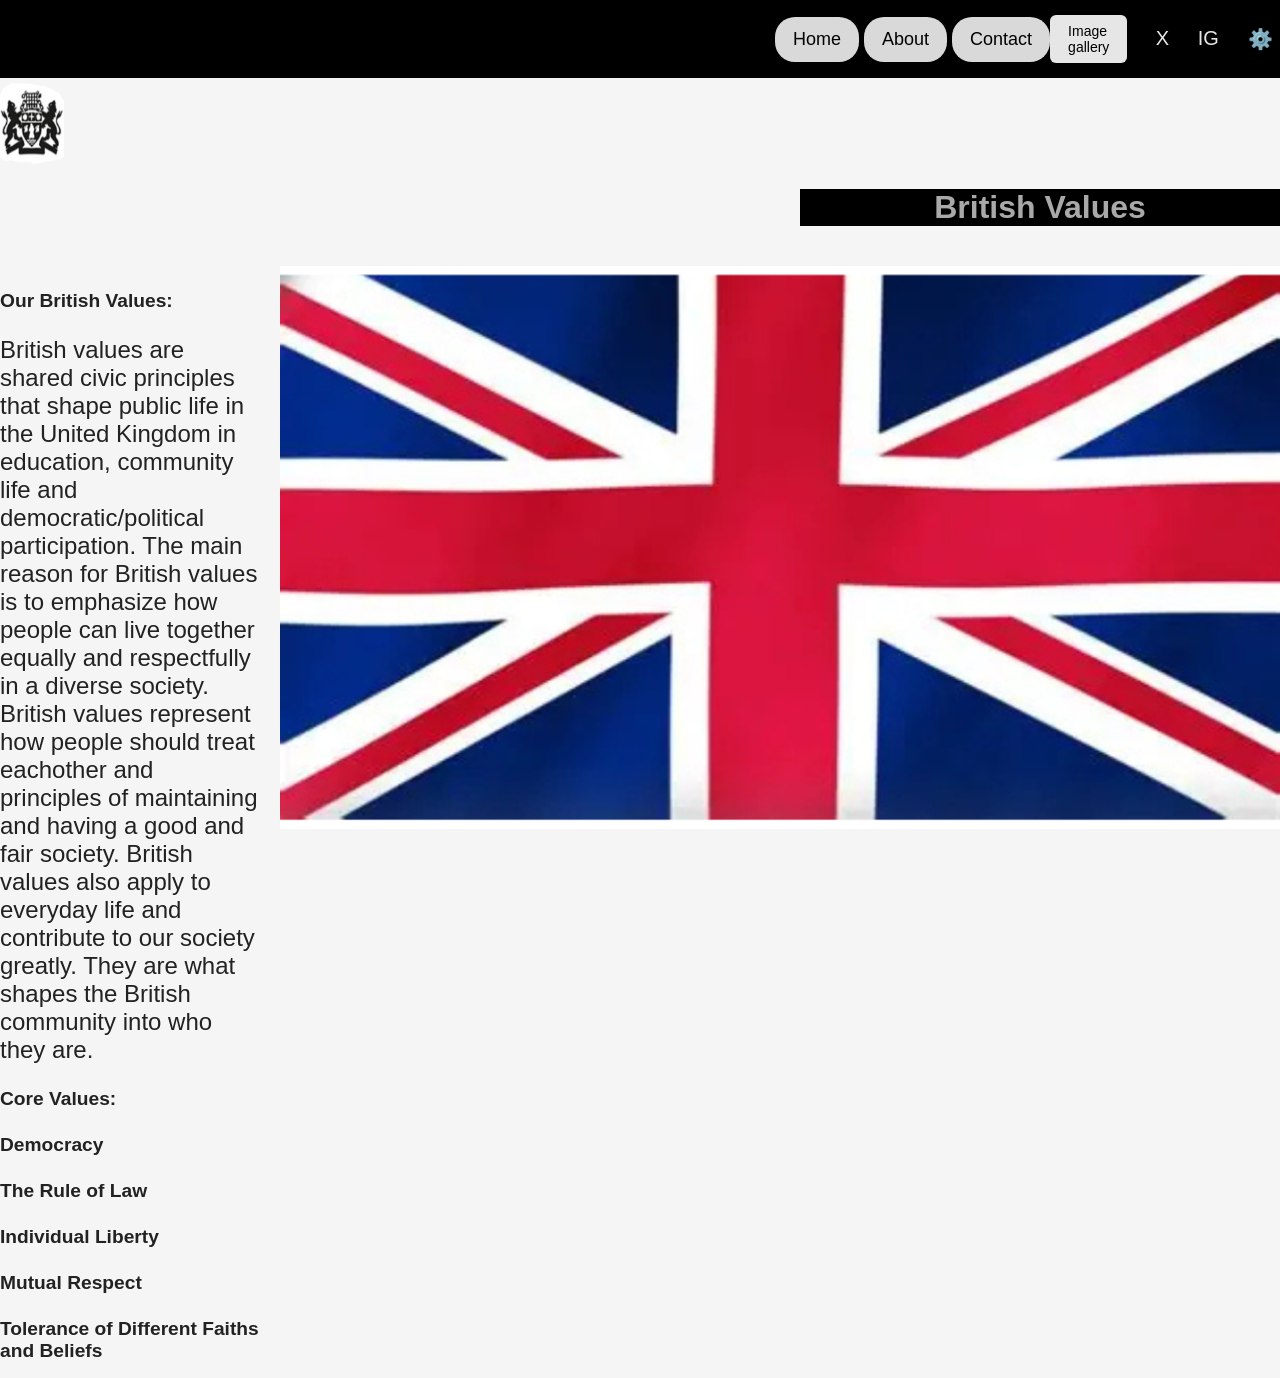
<file: index.html>
<!DOCTYPE html!>
<html>
<nav class="navbar">
    <div class="nav-centre">
         <a href="index.html" class="nav-btn-home">Home</a>
         <a href="about.html" class="nav-btn-home">About</a>
         <a href="contact.html" class="nav-btn-home">Contact</a>
    </div>

    <div class="nav-right">
        <a href="gallery.html" class="gallery-btn-home">Image gallery</a>
        <div class="icons">
            <span class="icon">X</span>
            <span class="icon">IG</span>
            <span class="icon">⚙️</span>
        </div>
    </div>
</nav>
    <head>
         <title>British Values</title>      
        <link rel="stylesheet" href="design.css">
    </head>
<body>
     <div class="logo">
     <img src="logo.png" id="logo1">
     </div>
    <h1>British Values</h1>
     <div class="content">
        <div class="text-box">
            <h2>Our British Values:</h2>
            <p>British values are shared civic principles that shape public 
                life in the United Kingdom in education, community life and 
                democratic/political participation. The main reason for British
                values is to emphasize how people can live together equally and
                respectfully in a diverse society. British values represent how people 
                should treat eachother and principles of maintaining and 
                having a good and fair society. British values also apply to everyday
                life and contribute to our society greatly. They are what shapes
                the British community into who they are. </p>
            <h2>Core Values:</h2>
            <h2>Democracy</h2>
            <h2>The Rule of Law</h2>
            <h2>Individual Liberty</h2>
            <h2>Mutual Respect</h2>
            <h2>Tolerance of Different Faiths and Beliefs</h3>
        </div>
        <div class="flag">
            <img src="flag.png" id="flag1">
        </div>
    </div>
</body>
</html>
</file>
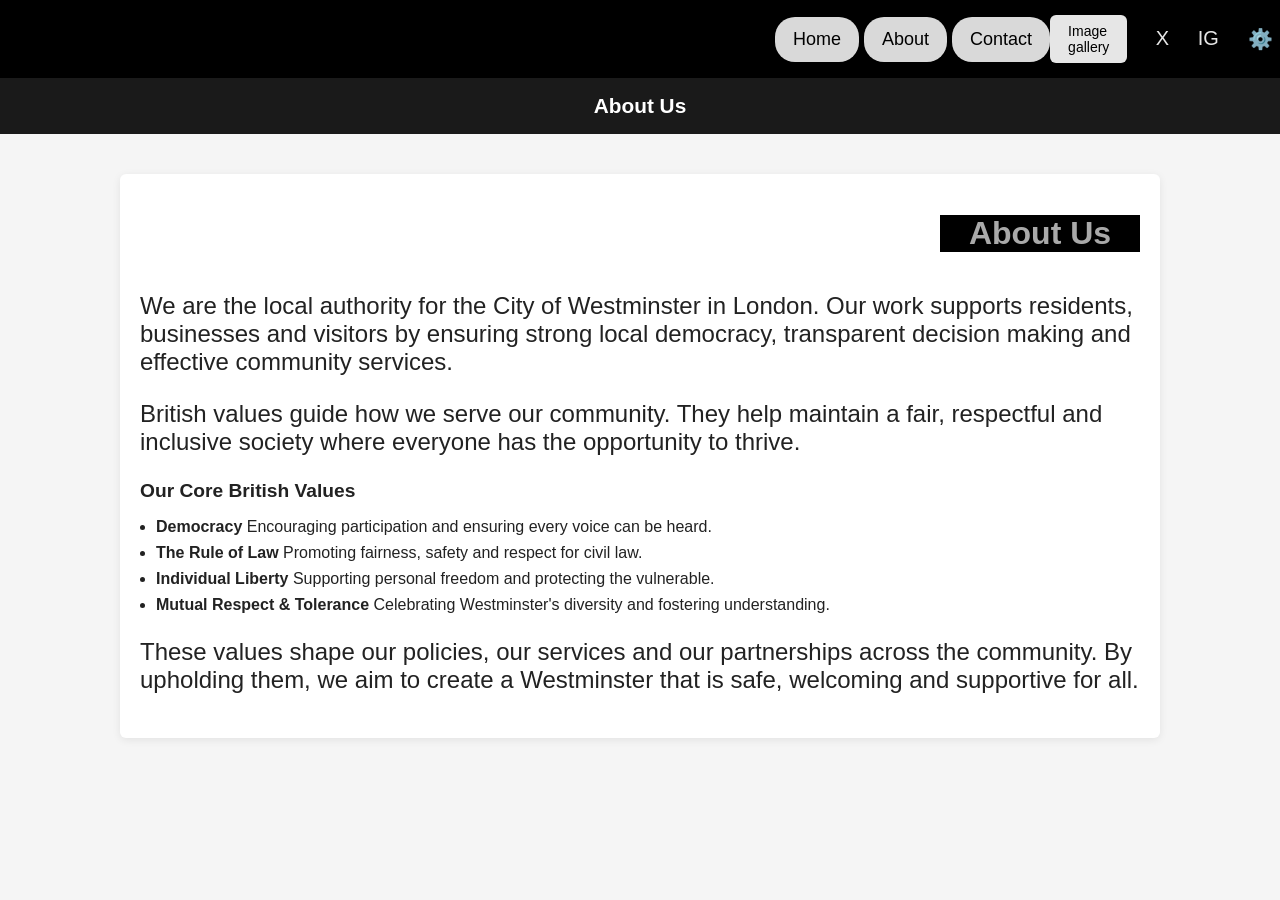
<file: about.html>
<!DOCTYPE html!>
<html>
<nav class="navbar">
    <div class="nav-centre">
         <a href="index.html" class="nav-btn-home">Home</a>
         <a href="about.html" class="nav-btn-home">About</a>
         <a href="contact.html" class="nav-btn-home">Contact</a>
    </div>

    <div class="nav-right">
        <a href="gallery.html" class="gallery-btn-home">Image gallery</a>
        <div class="icons">
            <span class="icon">X</span>
            <span class="icon">IG</span>
            <span class="icon">⚙️</span>
        </div>
    </div>
</nav>
   <head>
         <title>About</title>      
        <link rel="stylesheet" href="design.css">
    </head>
    <body>
  <header>
    About Us
  </header>

  <div class="container">
    <h1>About Us</h1>
    <p>
      We are the local authority for the City of Westminster in London. Our work supports residents, 
      businesses and visitors by ensuring strong local democracy, transparent decision making and 
      effective community services.
    </p>

    <p>
      British values guide how we serve our community. They help maintain a fair, respectful and 
      inclusive society where everyone has the opportunity to thrive.
    </p>

    <h2>Our Core British Values</h2>
    <ul class="values">
      <li><strong>Democracy</strong> Encouraging participation and ensuring every voice can be heard.</li>
      <li><strong>The Rule of Law</strong>  Promoting fairness, safety and respect for civil law.</li>
      <li><strong>Individual Liberty</strong> Supporting personal freedom and protecting the vulnerable.</li>
      <li><strong>Mutual Respect & Tolerance</strong> Celebrating Westminster's diversity and fostering understanding.</li>
    </ul>

    <p>
      These values shape our policies, our services and our partnerships across the community. 
      By upholding them, we aim to create a Westminster that is safe, welcoming and supportive for all.
    </p>
  </div>
</body>
</html>
</file>
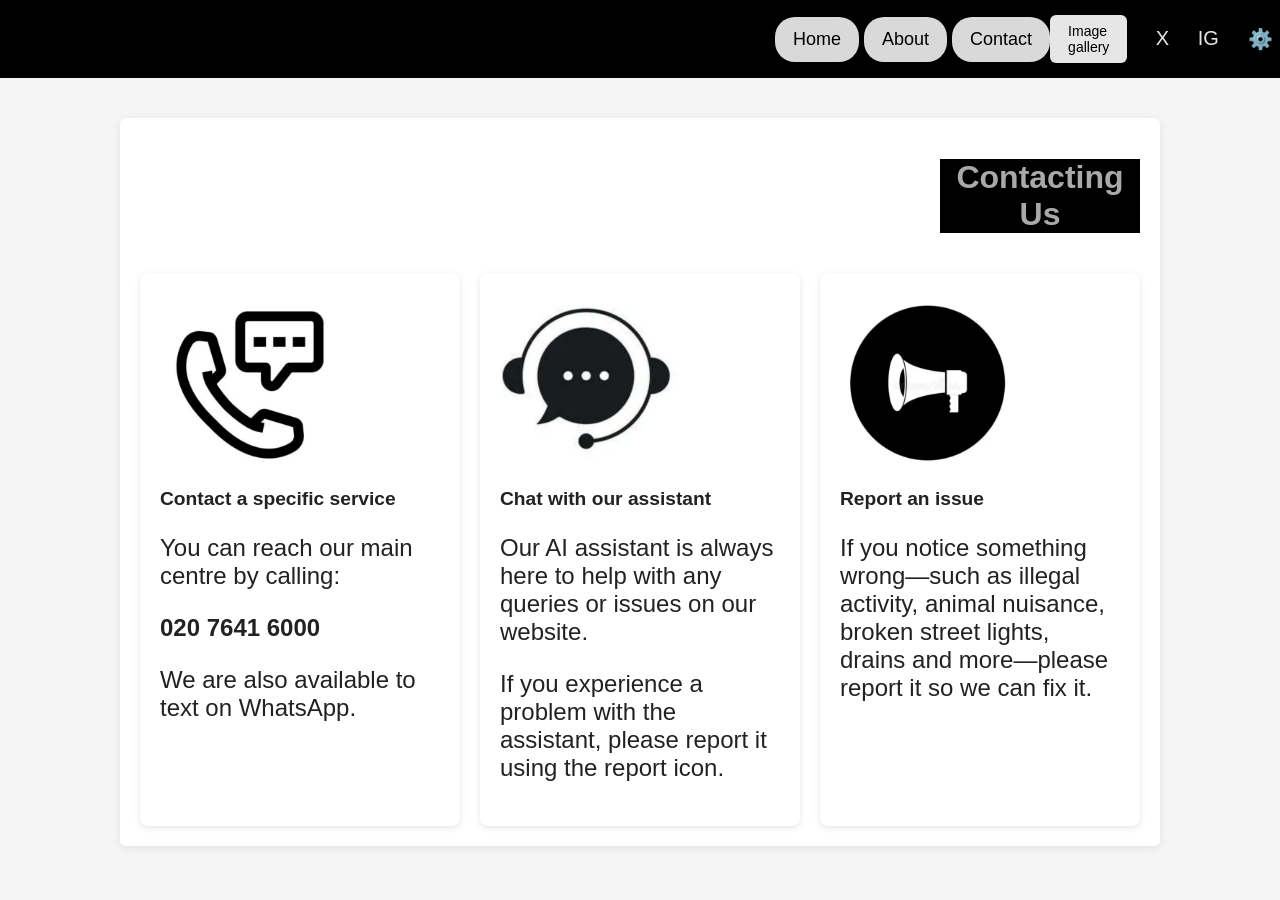
<file: contact.html>
<!DOCTYPE html!>
<html>
<nav class="navbar">
    <div class="nav-centre">
         <a href="index.html" class="nav-btn-home">Home</a>
         <a href="about.html" class="nav-btn-home">About</a>
         <a href="contact.html" class="nav-btn-home">Contact</a>
    </div>

    <div class="nav-right">
        <a href="gallery.html" class="gallery-btn-home">Image gallery</a>
        <div class="icons">
            <span class="icon">X</span>
            <span class="icon">IG</span>
            <span class="icon">⚙️</span>
        </div>
    </div>
</nav>
   <head>
         <title>Contact</title>      
        <link rel="stylesheet" href="design.css">
    </head>
    <div class="container">
    <h1>Contacting Us</h1>

    <div class="section-wrapper">

        <!-- Contact Service -->
        <div class="card">
            <img src="phone.png" alt="Contact Icon">
            <h2>Contact a specific service</h2>
            <p>You can reach our main centre by calling:</p>
            <p><strong>020 7641 6000</strong></p>
            <p>We are also available to text on WhatsApp.</p>
        </div>

        <!-- Chat Assistant -->
        <div class="card">
            <img src="assistant.png" alt="Chat Icon">
            <h2>Chat with our assistant</h2>
            <p>Our AI assistant is always here to help with any queries or issues on our website.</p>
            <p>If you experience a problem with the assistant, please report it using the report icon.</p>
        </div>

        <!-- Report Issue -->
        <div class="card">
            <img src="report.png" alt="Report Icon">
            <h2>Report an issue</h2>
            <p>If you notice something wrong—such as illegal activity, animal nuisance, broken street lights, drains and more—please report it so we can fix it.</p>
        </div>

    </div>
</div>

</body>
</html>
</file>
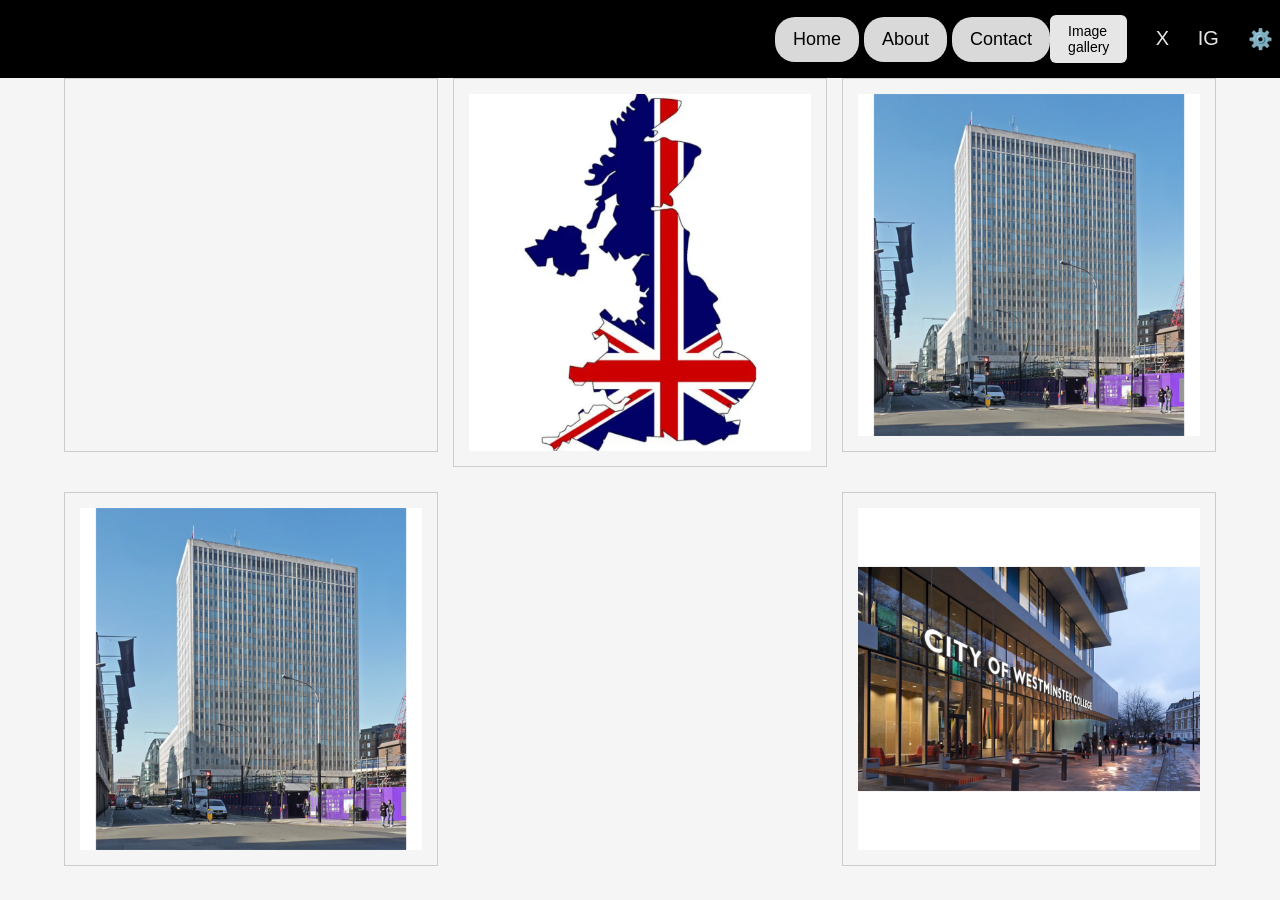
<file: gallery.html>
<!DOCTYPE html!>
<html>
<nav class="navbar">
    <div class="nav-centre">
         <a href="index.html" class="nav-btn-home">Home</a>
         <a href="about.html" class="nav-btn-home">About</a>
         <a href="contact.html" class="nav-btn-home">Contact</a>
    </div>

    <div class="nav-right">
        <a href="gallery.html" class="gallery-btn-home">Image gallery</a>
        <div class="icons">
            <span class="icon">X</span>
            <span class="icon">IG</span>
            <span class="icon">⚙️</span>
        </div>
    </div>
</nav>
   <head>
         <title>Image Gallery</title>      
        <link rel="stylesheet" href="design.css">
    </head>
   <div class="grid-container">

<div class="box box1">
    <iframe 
        src="https://www.youtube.com/embed/gCvMXBB-nrg"
        allowfullscreen
        frameborder="0">
    </iframe>
</div>



    <div class="box box2">
        <img src="country.png" alt="UK Map Image">
    </div>

    <div class="box box3">
        <img src="build.png" alt="British Values Graphic">
    </div>

    <div class="box box4">
        <img src="build.png" alt="City Building">
    </div>

    <div class="box box5">
        <img src="westm.png" alt="Westminster College">
    </div>

</div>
</file>
<file: design.css>
#logo1{
    width:5%;
    height: 10%;
}

.nav-logo {
height: 6%;
width: 4%;
}

.navbar {
    width: 100%;
    padding: 15px 25px;
    display: flex;
    align-items: center;
    justify-content: space-between;
    background-color: black;
    font-family: Arial, sans-serif;
    
}

.navbar-centre:hover {
background-color: slategray;
}

.nav-centre {
    display: flex;
    gap: 5px;
    margin-left: 750px;
    font-size: 40%;
}

.nav-btn-home {
    padding: 12px 18px;
    border-radius: 20px;
    background: black;
    color: white;
    text-decoration: none;
    font-size: 18px;
    
}

.nav-btn-home:hover {
    background-color: #797373;
}

.nav-btn-home {
    background: #d9d9d9;
    color: black;
}

.nav-right {
    display: flex;
    align-items: center;
    gap: 20px;
    margin-right: 80px;
    
}

.gallery-btn-home {
    padding: 8px 18px;
    background: #e6e6e6;
    border-radius: 6px;
    text-decoration: none;
    color: black;
    font-size: 14px;
}

.gallery-btn-home:hover {
    background-color: #797373;
}

.icons {
    display: flex;
    gap: 12px;
}

.icon {
    font-size: 16px;
    cursor: pointer;
    font-size: 20px;
    color: #e6e6e6;
    background-color: black;
    padding: 10%;
}
.icon:hover {
    background: #797373;
}

h1, h2, h3 {
    max-width: 500px;
}

.content {
    display: flex;
    justify-content: space-between;
    align-items: flex-start;
    gap: 20px;
}

#flag1 {
    width: 1000px; 
    height: auto;
    margin: 0;    
}

p {
    font-size: 24px;
}

h1 {
    margin-left: 800px;
    background-color: black;
    color: darkgrey;
}


body {
      font-family: Arial, sans-serif;
      margin: 0;
      padding: 0;
      background: #f7f7f7;
      color: #222;
    }

    header {
      background: #1a1a1a;
      color: #fff;
      padding: 1rem;
      text-align: center;
      font-size: 1.3rem;
      font-weight: bold;
    }

    .container {
      max-width: 800px;
      margin: 2rem auto;
      background: #fff;
      padding: 2rem;
      border-radius: 6px;
      box-shadow: 0 2px 8px rgba(0,0,0,0.08);
    }

    h2 {
      margin-top: 1.5rem;
      font-size: 1.2rem;
    }

    .values {
      margin-top: 1rem;
      padding-left: 1rem;
    }

    .values li {
      margin-bottom: 0.5rem;
    }

            body {
            font-family: Arial, sans-serif;
            margin: 0;
            padding: 0;
            background: #f5f5f5;
        }

        .container {
            max-width: 1000px;
            margin: 40px auto;
            padding: 20px;
        }

        h1 {
            text-align: center;
            margin-bottom: 40px;
        }

        .section-wrapper {
            display: flex;
            flex-wrap: wrap;
            gap: 20px;
            justify-content: space-between;
        }

        .card {
            background: white;
            padding: 20px;
            border-radius: 8px;
            flex: 1;
            min-width: 280px;
            box-shadow: 0 2px 6px rgba(0,0,0,0.1);
        }

.card img {
    width: 180px;   
    height: 180px;  
    margin-bottom: 15px;
}


        .card h2 {
            margin-top: 0;
        }

            .box {
      border: 1px solid #ccc;
      padding: 10px;
      margin-bottom: 10px;
    }
    .image {
      width: 100%;
      height: 180px;
      background: #eee;
      display: flex;
      justify-content: center;
      align-items: center;
      color: #666;
    }
  

    .grid-container {
    display: grid;
    grid-template-columns: repeat(3, 1fr);
    grid-template-rows: auto auto auto;
    gap: 15px;
    width: 90%;
    margin: 0 auto;
}

.box {
    background: #f5f5f5;
    padding: 15px;
    text-align: center;
}

.box img {
    width: 100%;
    height: 100%;
    object-fit: cover;
}

.box1 { grid-column: 1; grid-row: 1; }
.box2 { grid-column: 2; grid-row: 1 / span 2; }  
.box3 { grid-column: 3; grid-row: 1; }
.box4 { grid-column: 1; grid-row: 3; }
.box5 { grid-column: 3; grid-row: 3; }

.box1 {
    padding: 0; 
}

.box1 iframe {
    width: 100%;
    height: 100%;
    display: block;
}
</file>
